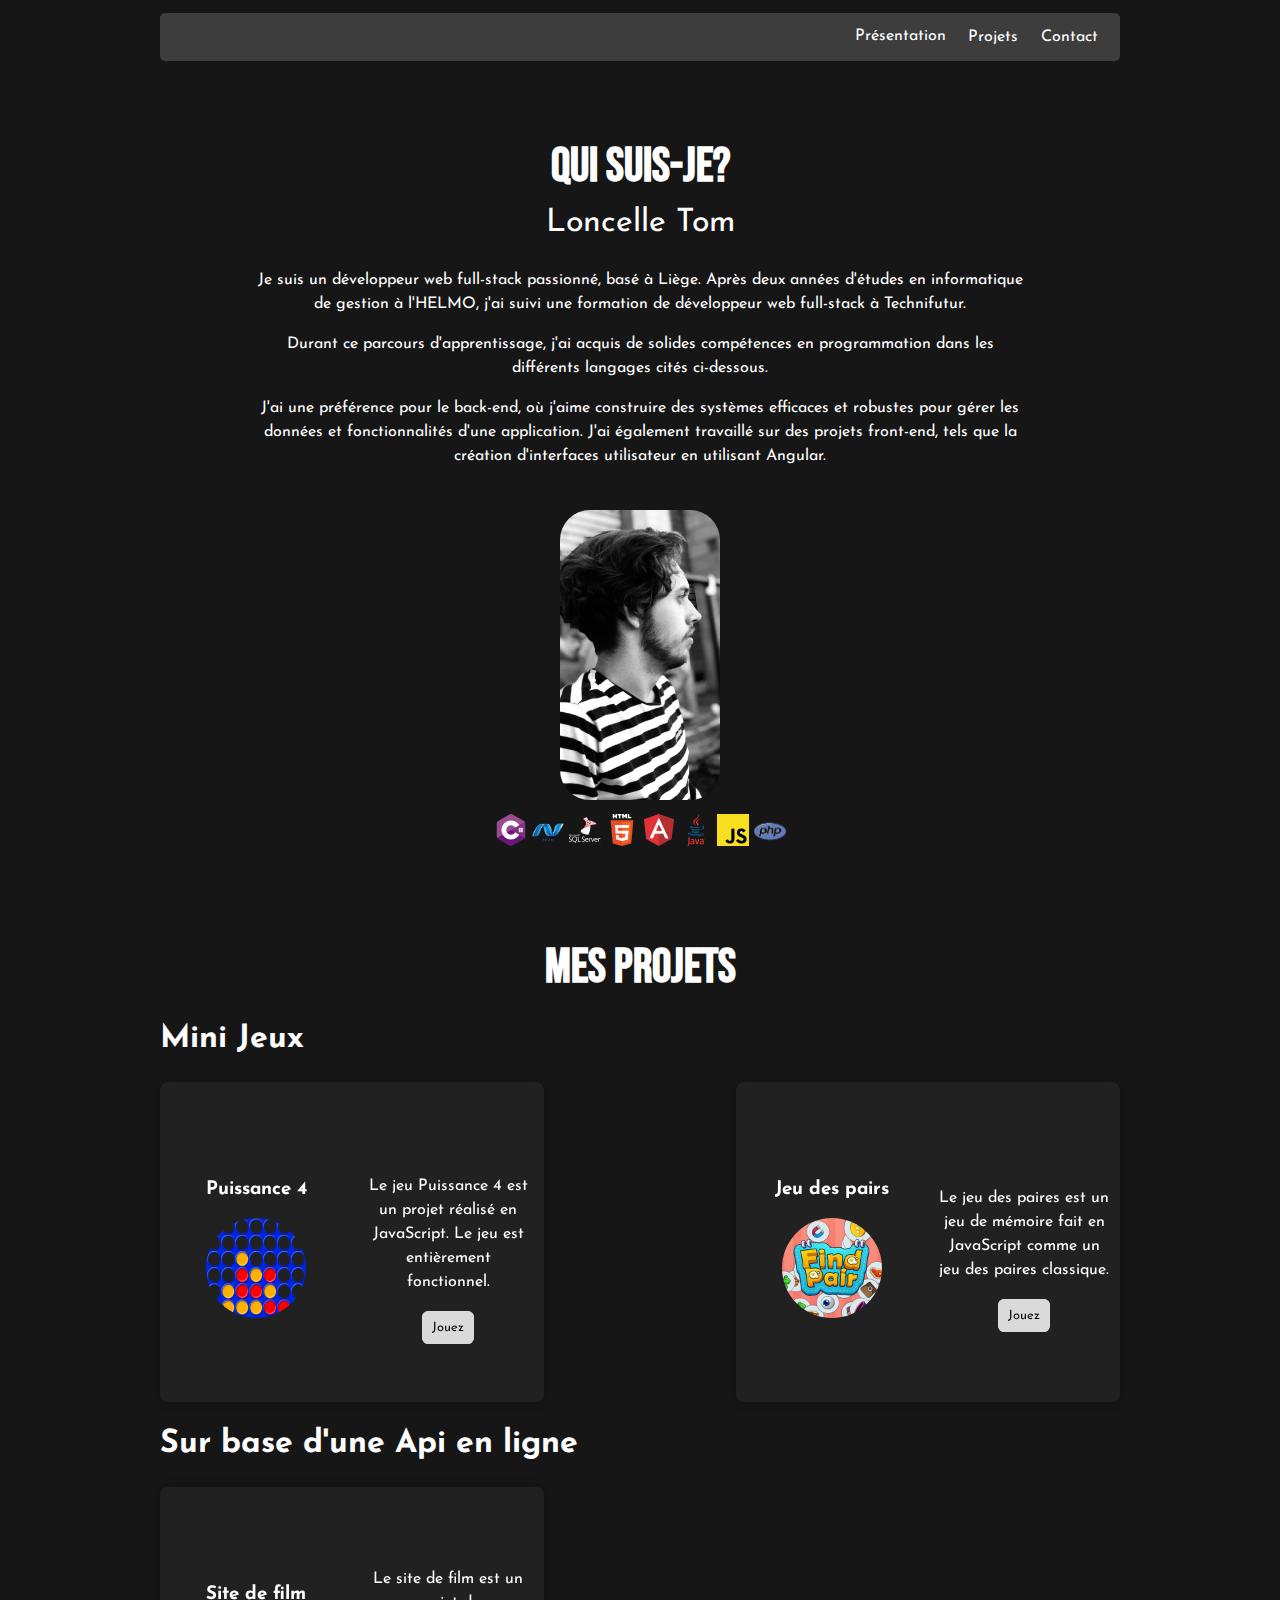
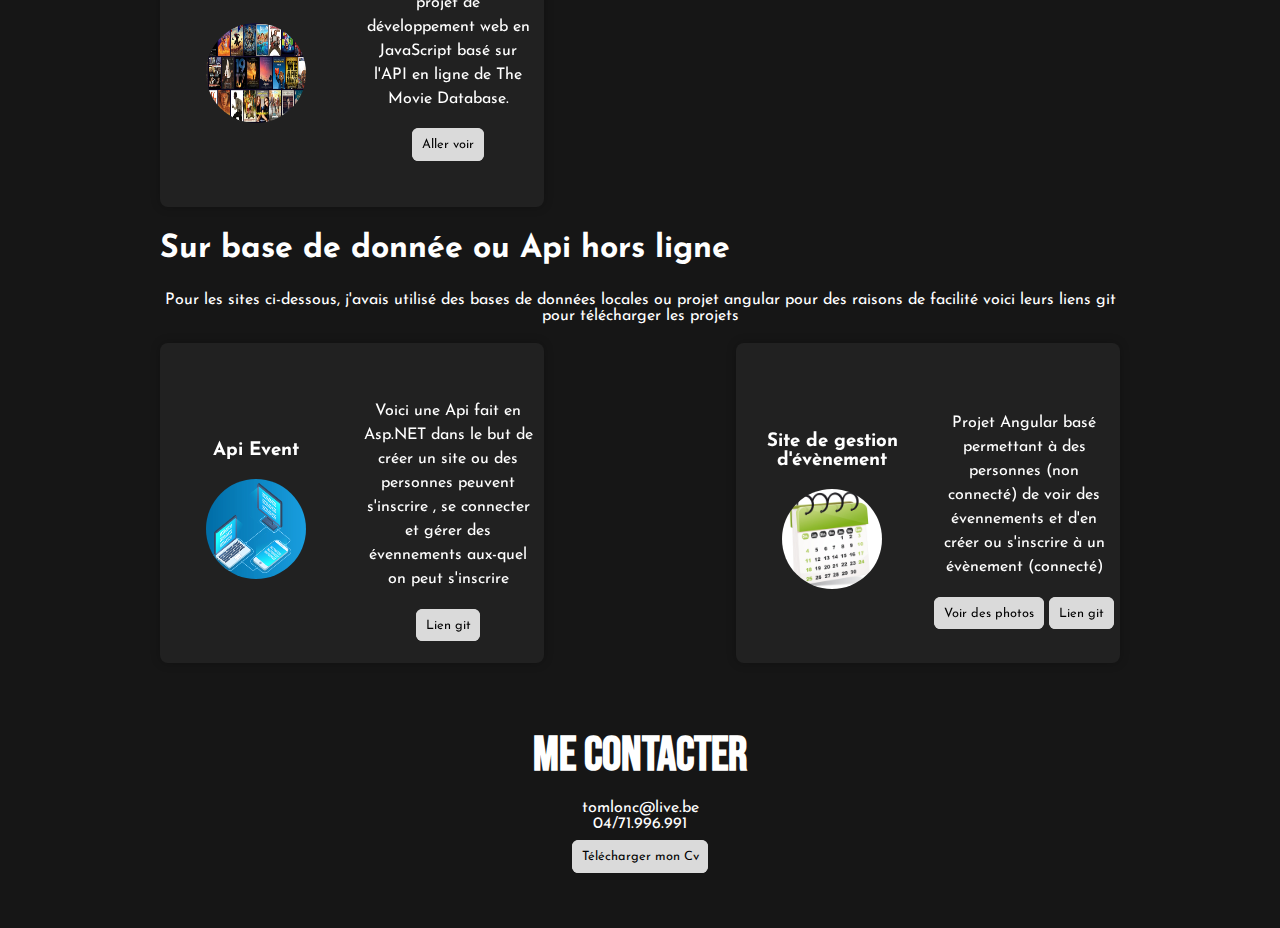
<file: Portfolio/index.html>
<!DOCTYPE html>
<html lang="en">
<head>
    <meta charset="UTF-8">
    <meta http-equiv="X-UA-Compatible" content="IE=edge">
    <meta name="viewport" content="width=device-width, initial-scale=1.0">
    <title>PortfolioTomLoncelle</title>
    <link rel="stylesheet" href="style.css">
    <script defer src="main.js"></script>
    <link rel="preconnect" href="https://fonts.googleapis.com">
<link rel="preconnect" href="https://fonts.gstatic.com" crossorigin>
<link href="https://fonts.googleapis.com/css2?family=Bebas+Neue&family=Kanit:ital,wght@1,900&family=Montserrat:wght@200&display=swap" rel="stylesheet"> 
<link href="https://fonts.googleapis.com/css2?family=Josefin+Sans&family=Kanit:ital,wght@1,900&display=swap" rel="stylesheet"> 
</head>
<body>
    <header>
        <nav>
            <ul class="navbar">
                <li><a class="lien" href="#connaissance">Présentation</a></li>
                <li><a class="lien" href="#project">Projets</a></li>
                <li><a class="lien" href="#contact">Contact</a></li>
            </ul>
        </nav>
    </header>
   
    <main>

        
        
        <div id="connaissance">
            <h1>Qui suis-je?</h1>
            <div class="presentation">
                <span class="name">Loncelle Tom</span>
            </div>
            <div class="centre">

                <span id="desc">
                    <p>Je suis un développeur web full-stack passionné, basé à Liège. Après deux années d'études en informatique de gestion à l'HELMO, j'ai suivi une formation de développeur web full-stack à Technifutur.</p>
                    <p>Durant ce parcours d'apprentissage, j'ai acquis de solides compétences en programmation dans les différents langages cités ci-dessous.</p><p> J'ai une préférence pour le back-end, où j'aime construire des systèmes efficaces et robustes pour gérer les données et fonctionnalités d'une application. J'ai également travaillé sur des projets front-end, tels que la création d'interfaces utilisateur en utilisant Angular. </p>
                </span>
            </div>
            <div class="test">
                <img class="profil" src="image\340620684_723702282868573_4139645192314579890_n.jpg" alt="photo_de_moi">
            
            
                <div>
                    <img class="logo" src="image/C-Sharp-01.png" alt="logo C#">
                    <img class="logo" src="image/png-clipart-net-framework-software-framework-c-microsoft-asp-net-microsoft-blue-angle-thumbnail.png" alt="logo ASP.NET">
                    <img class="logo" src="image/Microsoft-sql-server-01.png" alt="logo Sql">
                    <img class="logo" src="image/HTML-5-logo-vector-01.png" alt="logo html">
                    <img class="logo" src="image/Angular-04.png" alt="logo angular">
                    <img class="logo" src="image/Java-01.png" alt="logo java">
                    <img class="logo" src="image/JavaScript-01.jpg" alt="logo javascript">
                    <img class="logo" src="image/PHP-01.png" alt="logo php">
                </div>
        </div>
        </div>


        <div id="project">
            <h1>Mes Projets</h1>
            <div id="project-container">

           
            <div class="projetType">
                <h2>Mini Jeux</h2> 
                <div class="typ">
                    <div class="carde"> 
                        <div class="carde-inner">
                            <div>
                                 <h3>Puissance 4</h3>
                                <img class="image"  src="image\1200px-Puissance4_01.svg.png" alt="" width="50%">
                            </div>
                            <div>
                                <p class="marg">Le jeu Puissance 4 est un projet réalisé en JavaScript. Le jeu est entièrement fonctionnel.</p>
                                <a class="fakeButton" href="documents/puissance4/puissance4/index.html">Jouez</a>
                            </div>
                        </div>
                    </div>
                    
                    <div class="carde">
                      
                        <div class="carde-inner">
                            <div>
                                <h3>Jeu des pairs</h3>
                                <img class="image"  src="image\paires-identiques.jpg" alt="" width="50%">
                            </div>
                            <div>

                                <p class="marg">Le jeu des paires est un jeu de mémoire fait en JavaScript comme un jeu des paires classique.</p>
                                <a class="fakeButton" href="documents/pair/pair/pair/index.html">Jouez</a>
                            </div>
                        </div>
                    </div>
                </div>
            </div>
            <div class="projetType">    
                <h2>Sur base d'une Api en ligne</h2>
                <div class="typ">
                    <div class="carde">
                      
                        <div class="carde-inner">
                            <div>

                                <h3>Site de film</h3>
                                <img class="image"  src="image\into-film-plus-catalogue-image-07-22.jpg" alt="" width="50%">
                            </div>
                            <div>
                                <p class="marg">Le site de film est un projet de développement web en JavaScript basé sur l'API en ligne de The Movie Database.</p>
                                <a class="fakeButton" href="documents/CinochePatoche/CinochePatoche/CinochePatoche/cinoche/index.html">Aller voir</a>
                            </div>
                    </div>
                    </div>
                    <!-- <div class="carde">
                        
                     
                        <div class="carde-inner">
                            <div>
                                <h3>Pokedex</h3>
                                <img class="image"  src="image\SI_Pokemon.jpg" alt="" >

                            </div>
                            <div>

                                <p class="marg">Le site Pokedex est un projet de développement web en JavaScript basé sur une API en ligne qui offre quelques informations à propros des pokemons.</p>
                                <a class="fakeButton" href="documents/Pokedex/Pokedex/index.html">Aller voir</a>
                            </div>
                     </div>
                    </div> -->
                  
                </div>
            </div>
            <div class="projetType">
                <h2>Sur base de donnée ou Api hors ligne</h2>
                <span id="t">Pour les sites ci-dessous, j'avais utilisé des bases de données locales ou projet angular pour des raisons de facilité voici leurs liens git pour télécharger les projets</span>
                <div class="typ">
                    <div class="carde">
                      
                        <div class="carde-inner">
                            <div>

                                <h3>Api Event</h3>
                                <img class="image" src="image\api-connect-devices.png" alt="" width="50%">
                            </div>
                            <div>

                                <p class="marg">Voici une Api fait en Asp.NET dans le but de créer un site ou des personnes peuvent s'inscrire , se connecter et gérer des évennements aux-quel on peut s'inscrire</p>
                                <a class="fakeButton" target="_blank" href="https://github.com/SpikyTheSpike/GestionEvent">Lien git</a>
                            </div>
                        </div>
                    </div>
                    <div class="carde">
                      
                        <div class="carde-inner">
                            <div>

                                <h3>Site de gestion d'évènement</h3>
                                <img class="image"  src="image\calendrier-1024x1024.jpg" alt="" width="50%">
                            </div>
                            <div>
                                <p class="marg" >Projet Angular basé permettant à des personnes (non connecté) de voir des évennements et d'en créer ou s'inscrire à un évènement (connecté)</p>
                                <a class="fakeButton" id="voir">Voir des photos</a>
                                <a class="fakeButton" target="_blank" href="https://github.com/SpikyTheSpike/GestionEventAngular">Lien git</a>

                            </div>
                        </div>
                    </div>
                </div>
            </div>
             </div>
        </div>


        <div id="hid"  class="hidden">
            
            <div id="hidd" class="hidden">
                <button id="close">X</button>
                <div id="presen">
                    <img id="prese" src="" alt="">
                </div>
                <div id="petit">
                
                </div>
            </div>
        </div>
        

        <div id="contact">
            <h1>Me Contacter</h1>
            <ul>
                <li>tomlonc@live.be</li>
                <li>04/71.996.991</li>
            </ul>
            <a class="fakeButton" id="cv" href="documents/Cv_Loncelle_Tom.pdf" download="documents/Cv_Loncelle_Tom.pdf">Télécharger mon Cv</a>
        </div>
    </main>
</body>
</html>
</file>
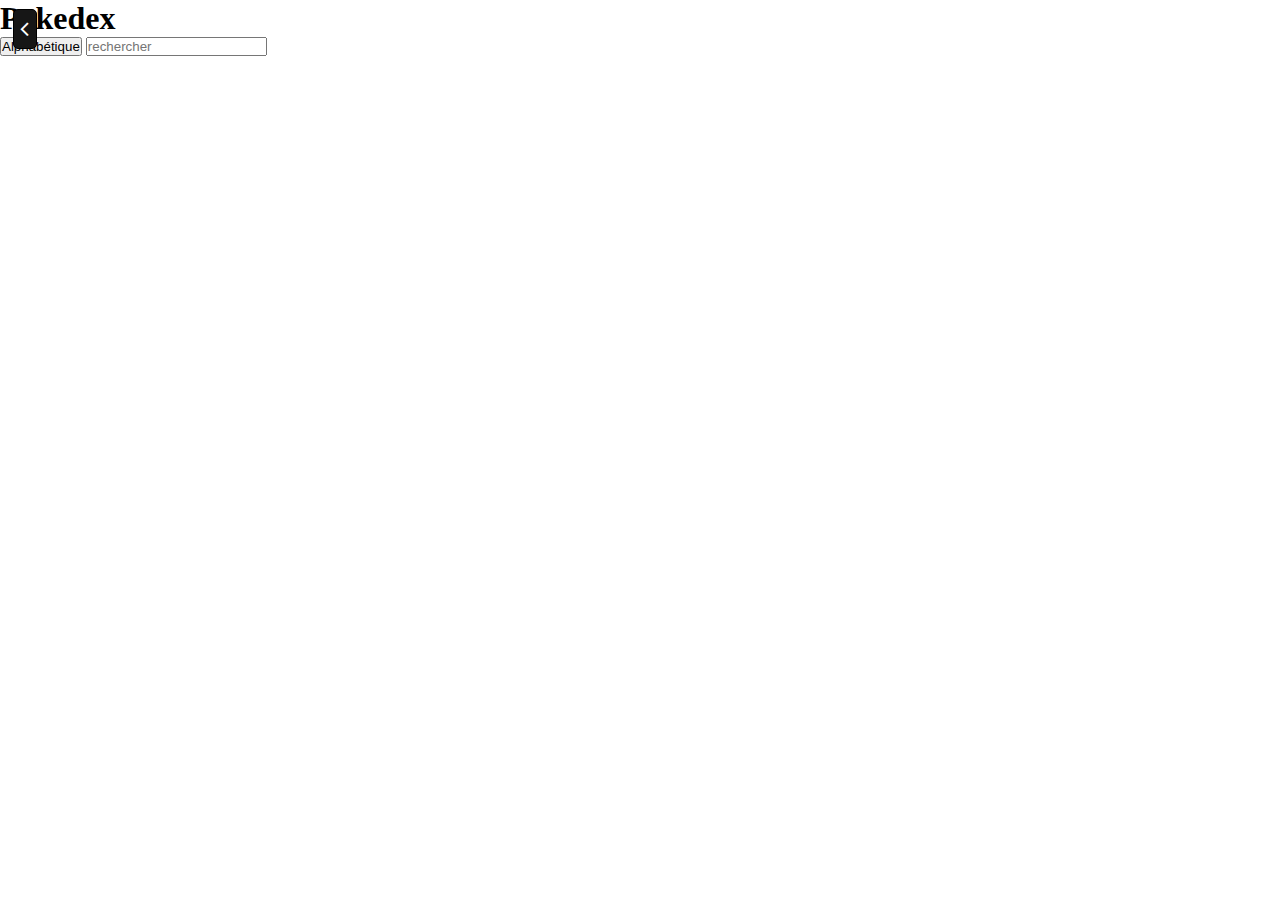
<file: Portfolio/documents/Pokedex/Pokedex/index.html>
<!DOCTYPE html>
<html lang="en">

<head>
    <meta charset="UTF-8">
    <meta http-equiv="X-UA-Compatible" content="IE=edge">
    <meta name="viewport" content="width=device-width, initial-scale=1.0">
    <title>Pokedex</title>
    <script defer src="main.js"></script>
    <link rel="stylesheet" href="style.css">
    <link rel="stylesheet" href="https://cdnjs.cloudflare.com/ajax/libs/font-awesome/4.7.0/css/font-awesome.min.css">

</head>
<a href="../../../index.html" class="back"><i style="font-size:24px" class="fa">&#xf104;</i></a>
<body>
    <div id="titre">
        <h1>Pokedex</h1>

    </div>
    <nav>
        <button id="alphabet">Alphabétique</button>
        <input id="search" type="text" placeholder="rechercher">
    </nav>

    <div id="pokedex">

    </div>

    <div id="hidden">
       
    </div>
</body>

</html>
</file>
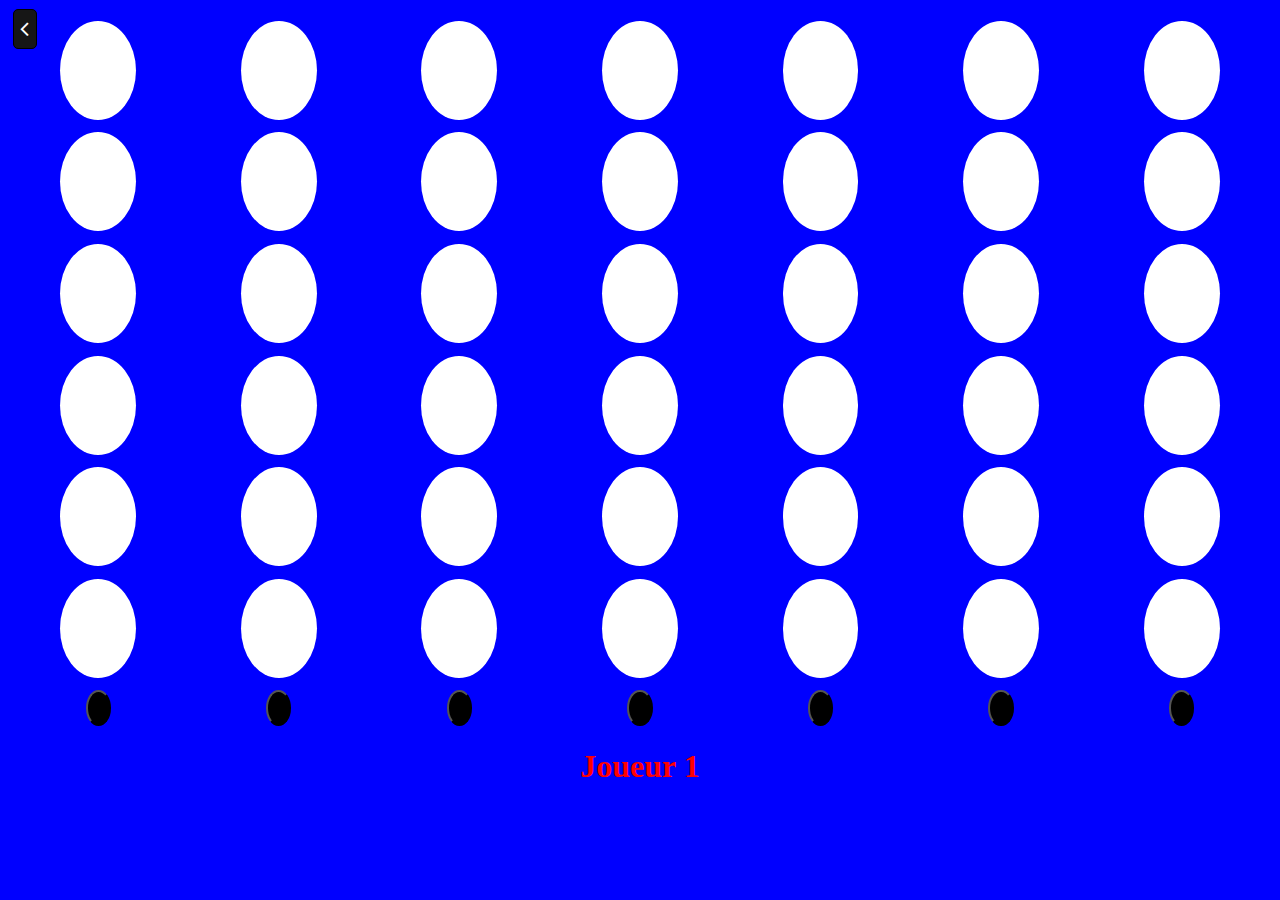
<file: Portfolio/documents/puissance4/puissance4/index.html>
<!DOCTYPE html>
<html lang="en">
<head>
    <meta charset="UTF-8">
    <meta http-equiv="X-UA-Compatible" content="IE=edge">
    <meta name="viewport" content="width=device-width, initial-scale=1.0">
    <title>Puissance4</title>
    <script defer src="main.js"></script>
    <link rel="stylesheet" href="style.css">
    <link rel="stylesheet" href="https://cdnjs.cloudflare.com/ajax/libs/font-awesome/4.7.0/css/font-awesome.min.css">

</head>
<a href="../../../index.html" class="back"><i style="font-size:24px" class="fa">&#xf104;</i></a>
<body id="grille">
        <div id="ligne6" class="ligne"></div>
        <div id="ligne5" class="ligne"></div>
        <div id="ligne4" class="ligne"></div>
        <div id="ligne3" class="ligne"></div>
        <div id="ligne2" class="ligne"></div>
        <div id="ligne1" class="ligne"></div>
        <div class="ligne">
            <button id="but1"></button>
            <button id="but2"></button>
            <button id="but3"></button>
            <button id="but4"></button>
            <button id="but5"></button>
            <button id="but6"></button>
            <button id="but7"></button></div>
        <h1 id="player" class="redPlayer">Joueur 1</h1>
    <div id="pop">
        <h1>Win</h1>
        <h5 id="restart" >Restart</h5>
    </div>
</body>
</html>
</file>
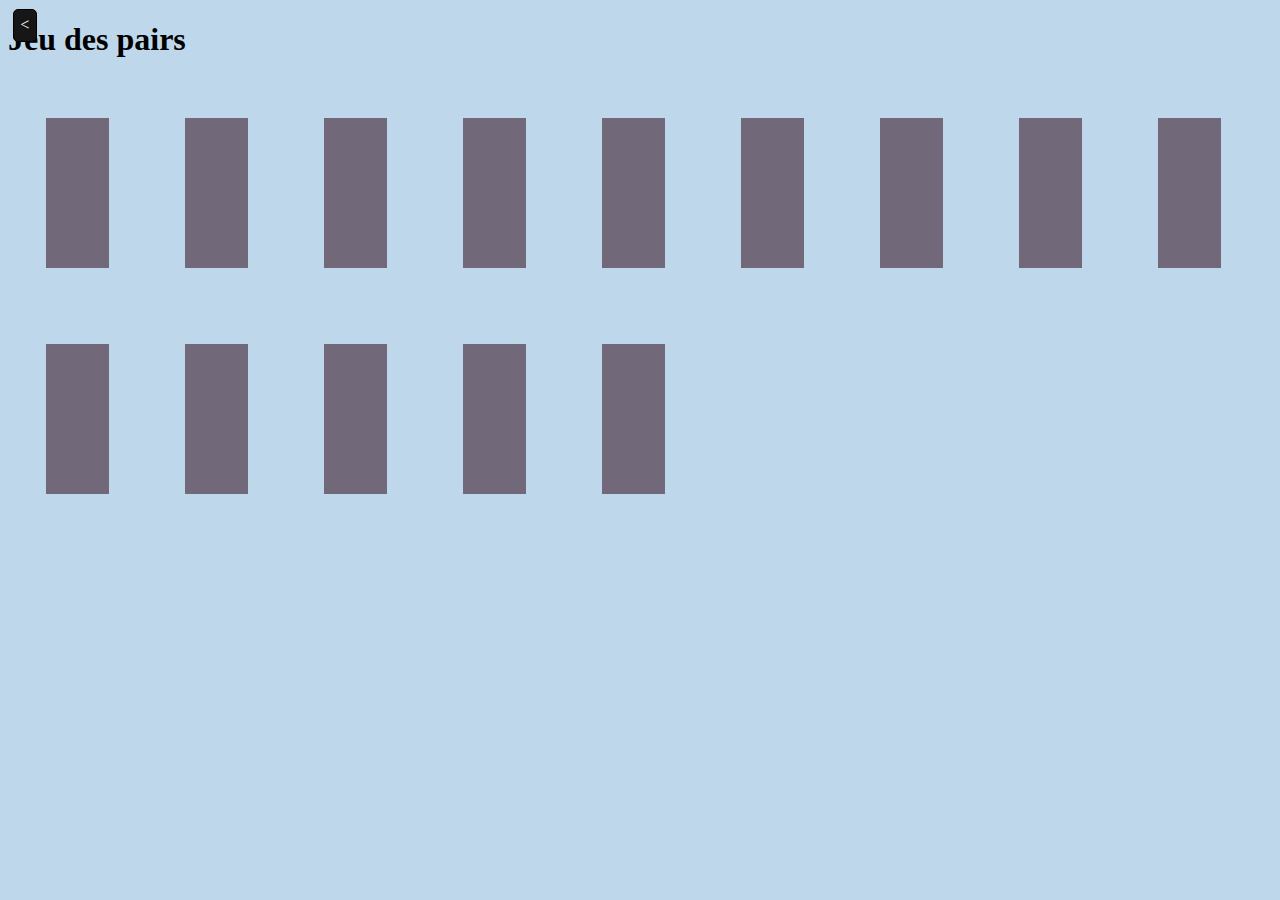
<file: Portfolio/documents/pair/pair/pair/index.html>
<!DOCTYPE html>
<html lang="en">

<head>
    <meta charset="UTF-8">
    <meta http-equiv="X-UA-Compatible" content="IE=edge">
    <meta name="viewport" content="width=device-width, initial-scale=1.0">
    <script defer src="main.js"></script>
    <link href="https://cdn.jsdelivr.net/npm/bootstrap@5.2.0/dist/css/bootstrap.min.css" rel="stylesheet"
        integrity="sha384-gH2yIJqKdNHPEq0n4Mqa/HGKIhSkIHeL5AyhkYV8i59U5AR6csBvApHHNl/vI1Bx" crossorigin="anonymous">
    <link href="style.css" rel="stylesheet">
    <title>JeuPair</title>
</head>
<a href="../../../../index.html" class="back"><</a>
<body>
    <h1 id="etat" class="display-1 text-center">Jeu des pairs</h1>
    <div class=" text-center">

        <button id="startWithTimer" class="btn btn-warning m-5">Commencer avec timer</button>
        <button id="startWithTour" class="btn btn-warning m-5">Commencer avec nombre de coups</button>
    </div>

    <div id="content" class="d-none">
    </div>

    <div class=" text-center">
        <h2 id="coup" class="d-none"></h2>
        <button id="but" class="btn btn-warning d-none">Recommencer</button>
    </div>


    <script src="https://cdn.jsdelivr.net/npm/bootstrap@5.2.0/dist/js/bootstrap.bundle.min.js"
        integrity="sha384-A3rJD856KowSb7dwlZdYEkO39Gagi7vIsF0jrRAoQmDKKtQBHUuLZ9AsSv4jD4Xa"
        crossorigin="anonymous"></script>
</body>
</html>
</file>
<file: Portfolio/style.css>
body {
        padding: 0%;
        margin: 0%;
        color: white;
        background-color: #161616;
        font-family: 'Josefin Sans', sans-serif;
     
    }
    
    .navbar {
        display: flex;
        justify-content: space-evenly;
        width:30%;
       
    }
    

    nav {
        width: 75%;
        display: flex;
        justify-content: end;
        background-color: #3d3d3d;
        border-radius: 5px;
        
    }
    
    header {
        z-index: 1;
        height: 3rem;
        margin-top: 1%;
        backdrop-filter: blur(10px);
        display: flex;
        justify-content: center;
        position: sticky;
        top:0px;
        
    }
    
    
    
    html {
        scroll-behavior: smooth;
    
    }
    
    li {
        list-style-type: none;
    
    
    }
    
    h1{
        text-align: center;
        font-weight: bold;
        font-family: 'Bebas Neue', cursive;
        font-size: 6rem;
        margin: 0;
        padding-top: 2%;
    }
    
    a {
        color: black;
        padding: 0.5%;
        text-decoration: none;
    
    }
    .centre{
        display: flex;
        justify-content: center;
    }
    .presentation{
        display: flex;
        justify-content: center;
    }
    
    #hidd{
    position: fixed;
    top: 10%;
    background-color: #222222d8;
    width: 80%;
    height: 70%;
    padding: 2%;
    }
    
    #hid{
        display: flex;
        justify-content: center;
    
    }
    
    #presen{
    text-align: center;
    
    }
    
    .hidden{
        display: none;
    }
    
    .name{
        align-self: center;
        font-size: 3rem;
        margin-top: 2%;
    }
    
    #desc{
        display: block;
        width: 60%;
        line-height: 150%;
        text-align: center;
    }
    
    .conn{
        display: flex;
        justify-content: space-around;
        margin-top: 8%;
        width: 100%;
        padding-left: 0;
    }
    
    
    
    p {
        font-size: 1rem;
    }
    
    .typ {
        display: flex;
        justify-content: space-between;
        margin-top: 2%;
    }
    
    
    
    main {
        margin-top: 3%;
        z-index: 2;
        
    }
    
    
    .logo{
    width: 10%;
    
    }
    
    .test{
        width: 25%;
        text-align: center;
        margin: 2% auto;
    }
    #petit{
        display: flex;
        justify-content: space-evenly;
    }
    .petit-carrousel{
        
        width: 10%;
        margin: 1%;
    }
    .profil{
        border-radius: 30px;
        max-height: 30%;
       max-width: 50%;
        margin-bottom: 3%;
    
    }
    
    #close{
        position:absolute;
        right: 2%;
        background-color: #3d3d3d;
        color: white;
        border: #3d3d3d;
        padding: 0.5%;
    }
    #prese{
        width: 75%;
       
    }
    
    #connaissance{
        height: 100%;
        width: auto;
    }
    
    #contact{
        text-align: center;
       margin-bottom: 5%;
    }
    
    #contact > ul{
        padding: 0;
    }
    
    .lien {
       width: 30%;
       color: white;
    }
    
    .marg{
        padding: 5%;
        line-height: 150%;
    }
    
    
    .image{
    border-radius: 50%;
    width: 150px;
    height: 150px;
    background-size: cover;
    }
    
    .fakeButton {
        color: black;
        padding: 0.75em;
        font-size: 1rem;
        border-radius: 0.5em;
        background: #dadada;
        border: 1px solid #dadada;
           
       
       }
       
     
    
    #project{
        display: flex;
        justify-content: center;
        flex-direction: column;
        align-items: center;
        width: 100%;
    }
    
    #project-container{
        width: 75%;
    }
    
    #t{
        display: block;
    text-align: center;
    }
    
    .carde {
        width: 40%;
        height: 20rem;
        transition: all 0.2s;
        position: relative;
        cursor: pointer;
    }
    
    .carde-inner {
    
        height: inherit;
        background: rgba(255, 255, 255, .05);
        box-shadow: 0 0 10px rgba(0, 0, 0, 0.25);
        backdrop-filter: blur(10px);
        border-radius: 8px;
        display: flex;
    }
    
   
       #cv{
        color: black;
        padding: 0.75em;
        font-size: 1rem;
        border-radius: 0.5em;
        background: #dadada;
        border: 1px solid #dadada;
       }
    
    .carde-inner > div{
        width: 50%;
        align-self: center;
       text-align :center ;
    }
    
    .projetType{
    width: 100%;
    
    }
    
    .carde:hover {
        transform: scale(1.04) rotate(1deg); 
    }
    
    
    h2{
        text-align: left;
        font-size: 2.5rem;
    }
    
    
    @keyframes move-up6 {
        to {
            transform: translateY(-10px);
        }
    }
    
    @keyframes move-down1 {
        to {
            transform: translateY(10px);
        }
    }
    


@media screen and (max-width: 1824px){
    .image{
        border-radius: 50%;
        width: 100px;
        height: 100px;
        }

        h1{
            text-align: center;
            font-weight: bold;
            font-size: 3rem;
            margin: 0;
            padding-top: 5%;
        }
        h2{
            text-align: left;
            font-size: 2rem;
        }
        
        main{
            margin-top: 1%;
        }

        #petit{
            display: flex;
            justify-content: space-evenly;
            height: 25%;
            
        }

        .name{
            font-size: 2rem;
            margin: 1%;
        }
        .petit-carrousel{
        
            width: 10%;
            margin: 1%;
            height: 45%;
        }

        .fakeButton {
            color: black;
            padding: 0.7em;
            font-size: 1rem;
            border-radius: 0.5em;
            background: #dadada;
            border: 1px solid #dadada;
           
           
           }
           
}

@media only screen and (min-width : 1200px) and (max-width : 1550px) {
    #petit{
        display: flex;
        justify-content: space-evenly;
        height: 25%;
       
    }

    .petit-carrousel{
    
        width: 10%;
        margin: 1%;
        height: 45%;
    }

   
       .fakeButton {
        color: black;
        padding: 0.7em;
        font-size: 0.8rem;
        border-radius: 0.5em;
        background: #dadada;
        border: 1px solid #dadada;
           
       
       }
     

       
       #cv{
        color: black;
        padding: 0.7em;
        font-size: 0.8rem;
        border-radius: 0.5em;
        background: #dadada;
        border: 1px solid #dadada;
       }
}

@media screen and (max-width: 1200px){
    .marg{
        font-size: 0.8rem;
        padding:3%;
    }
    #petit{
        display: flex;
        justify-content: space-evenly;
        height: 20%;
        margin-top:3%;
    }
    
}

@media only screen and (min-width : 980px) and (max-width : 1200px) {
   
       .fakeButton {
        color: black;
        padding: 0.5em;
        font-size: 0.7rem;
        border-radius: 0.5em;
        background: #dadada;
        border: 1px solid #dadada;
           
       
       }
       

     
       #cv{
        color: black;
        padding: 0.7em;
        font-size: 0.8rem;
        border-radius: 0.5em;
        background: #dadada;
        border: 1px solid #dadada;
       }
}

@media only screen and (min-width : 768px) and (max-width : 980px) {
  
       .fakeButton {
        color: black;
        padding: 0.3em;
        font-size: 0.58rem;
        border-radius: 0.5em;
        background: #dadada;
        border: 1px solid #dadada;
       }
      

       #cv{
        color: black;
        padding: 0.7em;
        font-size: 0.6rem;
        border-radius: 0.5em;
        background: #dadada;
        border: 1px solid #dadada;
        
       }
}

@media only screen and (min-width : 768px) and (max-width : 1200px) {
    .image{
        border-radius: 50%;
        width: 75px;
        height: 75px;
        }
        #petit{
            display: flex;
            flex-wrap: wrap;
            justify-content: space-evenly;
            height: 20%;
            margin-top:20%;
        }

        .petit-carrousel{
    
            width: 20%;
            margin: 1%;
            height: 45%;
        }
    li{
        font-size: 0.8rem;
    }
    body{
        font-size: 0.8rem;
    }
   

    h1{
        text-align: center;
        font-weight: bold;
        font-size: 3rem;
        margin: 0;
        padding-top: 1%;
    }

    h2{
        text-align: left;
        font-size: 1.5rem;
    }

    .name{
        font-size: 2rem;
    }

    #contact {
        text-align: center;
        margin-bottom: 5%;
      }
}

@media only screen and (min-width : 320px) and (max-width :768px) {
    h1{
        text-align: center;
        font-weight: bold;
        font-size: 2rem;
        margin: 0;
        padding-top: 12%;
    }
    #petit{
        display: flex;
        flex-direction: column;

        height: 90%;
        margin-top:10%;
        overflow: scroll;
    }
    #presen{
        display: none;
    }
    #hidd{
        height: 85%;
    }
    .petit-carrousel{
        width: 85%;
        height: 4rem;
    }
    h2{
        text-align: left;
        font-size: 1.5rem;
    }
    .profil{
        border-radius: 30px;

       max-width: 100%;
        margin-bottom: 3%;
    
    }
    
       .fakeButton {
        color: black;
        padding: 0.5em;
        font-size: 0.8rem;
        border-radius: 0.5em;
        background: #dadada;
        border: 1px solid #dadada;
       }
  

       

       
       #cv{
        color: black;
        padding: 0.5em;
        font-size: 0.8rem;
        border-radius: 0.5em;
        background: #dadada;
        border: 1px solid #dadada;
       }
    #voir{
        display: none;
    }
    body{
        font-size: 0.8rem;
    }
    .name{
        font-size: 1.3rem;
       
    }
    .test {
        width: 30%;
        text-align: center;
        margin: 2% auto;
      }
    #project{
        display: flex;
        justify-content: center;
        flex-direction: column;
        align-items: center;
        width: 100%;
    }

    #desc {
        display: block;
        width: 80%;
        text-align: center;
        line-height: 120%;
      }
    .navbar {
        display: flex;
        justify-content: space-around;
        width: 100%;
        padding: 0;
      }
    #contact {
        text-align: center;
        height: 20vh;
        margin-bottom: 5%;
    }      
    .typ{
        width: 100%;
        display: flex;
        flex-direction: column;
        }

        .carde {
            width: 100%;
            height: 15rem;
            transition: all 0.2s;
            position: relative;
            cursor: pointer;
            margin: 2% 0px;
        }
        
        .carde-inner {
            height: inherit;
            background: rgba(255, 255, 255, .05);
            box-shadow: 0 0 10px rgba(0, 0, 0, 0.25);
            backdrop-filter: blur(10px);
            border-radius: 8px;
            display: flex;
        }

        header {
            z-index: 1;
            height: 3rem;
            margin-top:5%;
            backdrop-filter: blur(10px);
            display: flex;
            justify-content: center;
            position: sticky;
            top: 0px;
          }

          .logo{
            width: 20%;
            
            }

            
    .marg {
        display: block;
        width: 80%;
        text-align: center;
        line-height: 120%;
      }
 }
</file>
<file: Portfolio/documents/Pokedex/Pokedex/style.css>
*{
    margin: 0;
    padding: 0;
}

.back{
  position: absolute;
  top: 1%;
  left: 1%;
  border: 1px solid black;
  padding: 0.5%;
  background-color: #161616;
  color: white;
  border-radius: 5px;
  text-decoration: none;
  }
  
.back:hover{
  color:gold ;
}
#hidden{
  display: none;
  position: fixed;
  top:10px;
  height: 95vh;
  background-color: rgba(0, 0, 0, 0.573);
  color: white;
}

#pokedex{
        display: grid;
        margin:1%;
        grid-template-columns: repeat(9, 1fr);
        grid-template-rows: repeat(5, 1fr);
        grid-column-gap: 15px;
        grid-row-gap: 10px;
        align-self: center;
}

.carte{
    border: 1px solid black;
}

img{
    width: 100%;
}

h2{
    text-align: center;
}
</file>
<file: Portfolio/documents/puissance4/puissance4/style.css>
.red{
    background-color: red;

}

button{
    background-color: black;
    width: 2%;
    height: 4vh;
    border-radius: 50%;
}
.yellow{
    background-color: yellow;
}

.white{
    background-color: white;
}

.back{
position: absolute;
top: 1%;
left: 1%;
border: 1px solid black;
padding: 0.5%;
background-color: #161616;
color: white;
border-radius: 5px;
text-decoration: none;
}

.redPlayer{
    color:red;
   
}

.yellowPlayer{
    color: yellow;
}

#grille{
    background-color: blue;
    min-width: 1vw;
    min-height: 98vh;
    
}

.ligne{
    display: flex;
    justify-content: space-around;
    padding-top: 1%;
}

.card{
    min-width: 6%;
    min-height: 11vh;
    border-radius: 100%;
}

h1{
    text-align: center;
}

#pop{
    display: none;
    position: absolute;
    background-color: darkgray;
    top: 20%;
    left:40%;
    text-align: center;
    min-width: 20%;
    min-height:20%;
    font-size: 4rem;
}

@media  screen and (min-width : 320px) and (max-width :768px) {
    .card{
        min-width: 8%;
        min-height: 4vh;
        border-radius: 100%;
    }
    
    
    #grille{
        background-color: blue;
        min-width: 1vw;
        min-height: auto;
        margin-top: 50%;
    }

    button{
        background-color: black;
        width: 8%;
        height: 4vh;
        border-radius: 50%;
        margin-top: 5%;
    }

    #pop {
        display: none;
        position: absolute;
        background-color: darkgray;
        left: 40.5px;
        right: 40.5px;
        text-align: center;
        min-height: 10%;
        font-size: 2rem;
      }
}
</file>
<file: Portfolio/documents/pair/pair/pair/style.css>
.card{
    min-height:150px;
    width: 5%;
    margin:3%
}

#content{
    display: flex;
    flex-wrap: wrap;

}
 
.back:hover{
    color:gold ;
  }
.card p{
font-size: 2rem;
margin: auto;
}

.card{
    display:flex;
    background-color: #71697A;
    text-align: center;
}


button{
    display:none;
}

body{
    background-color: #BFD7EA;
}
.back{
    position: absolute;
    top: 1%;
    left: 1%;
    border: 1px solid black;
    padding: 0.5%;
    background-color: #161616;
    color: white;
    border-radius: 5px;
    text-decoration: none;
    }

@media only screen and (min-width : 320px) and (max-width :768px) {
    .card {
        min-height: 5rem;
        max-height: 5rem;
        width: 15%;
        margin: 2%;
        display: flex;
      }
    
      #content{
        margin-top: 25%;
        display: flex;
        flex-wrap: wrap;
    
    }
    .card p{
        font-size: 2rem;
        margin: auto;
        }

    .text-center {
        text-align: center !important;
        margin-top: 10%;
      }
}
</file>
